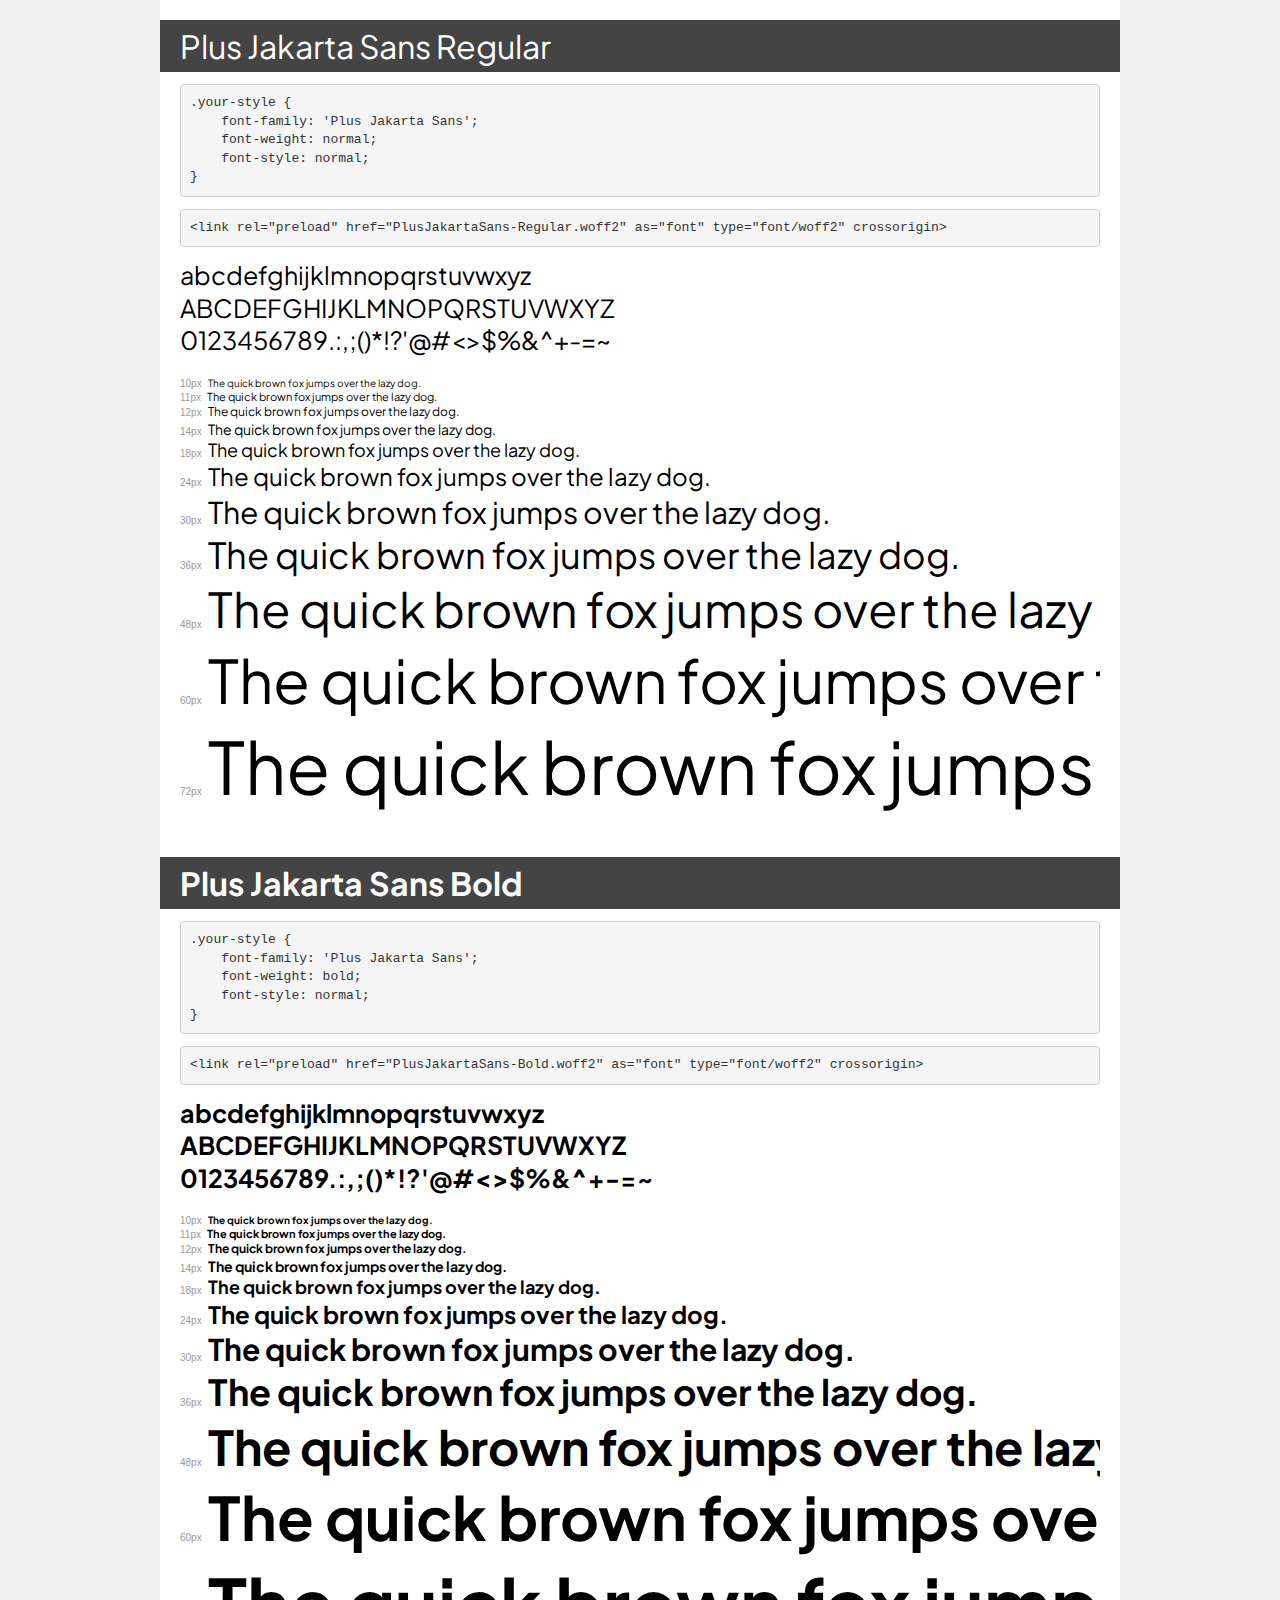
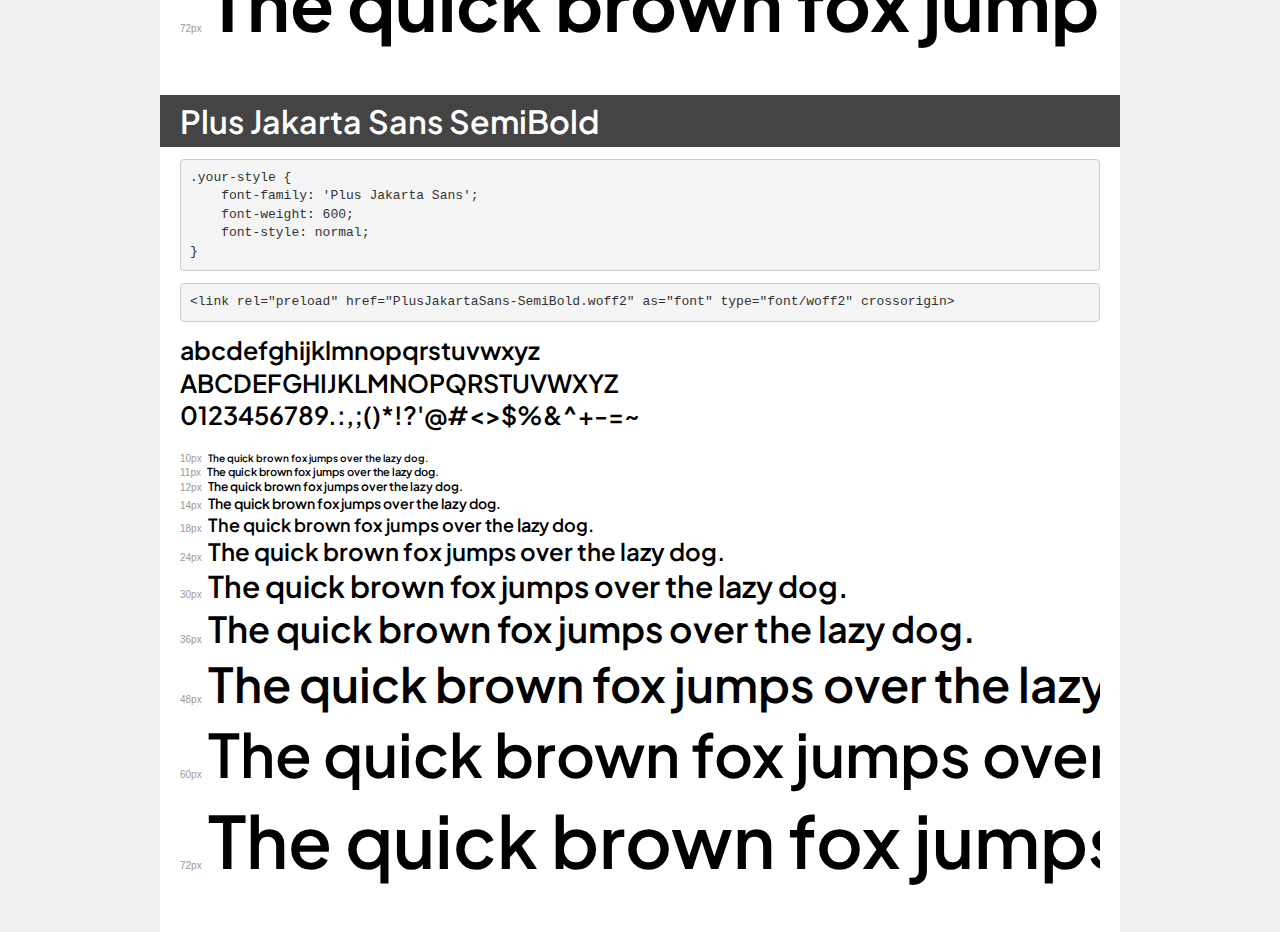
<file: font-trans/demo.html>
<!DOCTYPE html>
<html lang="en">
<head>
    <meta charset="utf-8">
    <meta http-equiv="X-UA-Compatible" content="IE=edge">
    <meta name="viewport" content="width=device-width, initial-scale=1">
    <meta name="robots" content="noindex, noarchive">
    <meta name="format-detection" content="telephone=no">
    <title>Transfonter demo</title>
    <link href="stylesheet.css" rel="stylesheet">
    <style>
        /*
        http://meyerweb.com/eric/tools/css/reset/
        v2.0 | 20110126
        License: none (public domain)
        */
        html, body, div, span, applet, object, iframe,
        h1, h2, h3, h4, h5, h6, p, blockquote, pre,
        a, abbr, acronym, address, big, cite, code,
        del, dfn, em, img, ins, kbd, q, s, samp,
        small, strike, strong, sub, sup, tt, var,
        b, u, i, center,
        dl, dt, dd, ol, ul, li,
        fieldset, form, label, legend,
        table, caption, tbody, tfoot, thead, tr, th, td,
        article, aside, canvas, details, embed,
        figure, figcaption, footer, header, hgroup,
        menu, nav, output, ruby, section, summary,
        time, mark, audio, video {
            margin: 0;
            padding: 0;
            border: 0;
            font-size: 100%;
            font: inherit;
            vertical-align: baseline;
        }
        /* HTML5 display-role reset for older browsers */
        article, aside, details, figcaption, figure,
        footer, header, hgroup, menu, nav, section {
            display: block;
        }
        body {
            line-height: 1;
        }
        ol, ul {
            list-style: none;
        }
        blockquote, q {
            quotes: none;
        }
        blockquote:before, blockquote:after,
        q:before, q:after {
            content: '';
            content: none;
        }
        table {
            border-collapse: collapse;
            border-spacing: 0;
        }
        /* demo styles */
        body {
            background: #f0f0f0;
            color: #000;
        }
        .page {
            background: #fff;
            width: 920px;
            margin: 0 auto;
            padding: 20px 20px 0 20px;
            overflow: hidden;
        }
        .font-container {
            overflow-x: auto;
            overflow-y: hidden;
            margin-bottom: 40px;
            line-height: 1.3;
            white-space: nowrap;
            padding-bottom: 5px;
        }
        h1 {
            position: relative;
            background: #444;
            font-size: 32px;
            color: #fff;
            padding: 10px 20px;
            margin: 0 -20px 12px -20px;
        }
        .letters {
            font-size: 25px;
            margin-bottom: 20px;
        }
        .s10:before {
            content: '10px';
        }
        .s11:before {
            content: '11px';
        }
        .s12:before {
            content: '12px';
        }
        .s14:before {
            content: '14px';
        }
        .s18:before {
            content: '18px';
        }
        .s24:before {
            content: '24px';
        }
        .s30:before {
            content: '30px';
        }
        .s36:before {
            content: '36px';
        }
        .s48:before {
            content: '48px';
        }
        .s60:before {
            content: '60px';
        }
        .s72:before {
            content: '72px';
        }
        .s10:before, .s11:before, .s12:before, .s14:before,
        .s18:before, .s24:before, .s30:before, .s36:before,
        .s48:before, .s60:before, .s72:before {
            font-family: Arial, sans-serif;
            font-size: 10px;
            font-weight: normal;
            font-style: normal;
            color: #999;
            padding-right: 6px;
        }
        pre {
            display: block;
            padding: 9px;
            margin: 0 0 12px;
            font-family: Monaco, Menlo, Consolas, "Courier New", monospace;
            font-size: 13px;
            line-height: 1.428571429;
            color: #333;
            font-weight: normal;
            font-style: normal;
            background-color: #f5f5f5;
            border: 1px solid #ccc;
            overflow-x: auto;
            border-radius: 4px;
        }
        /* responsive */
        @media (max-width: 959px) {
            .page {
                width: auto;
                margin: 0;
            }
        }
    </style>
</head>
<body>
<div class="page">
    <div class="demo">
        <h1 style="font-family: 'Plus Jakarta Sans'; font-weight: normal; font-style: normal;">Plus Jakarta Sans Regular</h1>
        <pre title="Usage">.your-style {
    font-family: 'Plus Jakarta Sans';
    font-weight: normal;
    font-style: normal;
}</pre>
        <pre title="Preload (optional)">
&lt;link rel=&quot;preload&quot; href=&quot;PlusJakartaSans-Regular.woff2&quot; as=&quot;font&quot; type=&quot;font/woff2&quot; crossorigin&gt;</pre>
        <div class="font-container" style="font-family: 'Plus Jakarta Sans'; font-weight: normal; font-style: normal;">
            <p class="letters">
                abcdefghijklmnopqrstuvwxyz<br>
ABCDEFGHIJKLMNOPQRSTUVWXYZ<br>
                0123456789.:,;()*!?'@#&lt;&gt;$%&^+-=~
            </p>
            <p class="s10" style="font-size: 10px;">The quick brown fox jumps over the lazy dog.</p>
            <p class="s11" style="font-size: 11px;">The quick brown fox jumps over the lazy dog.</p>
            <p class="s12" style="font-size: 12px;">The quick brown fox jumps over the lazy dog.</p>
            <p class="s14" style="font-size: 14px;">The quick brown fox jumps over the lazy dog.</p>
            <p class="s18" style="font-size: 18px;">The quick brown fox jumps over the lazy dog.</p>
            <p class="s24" style="font-size: 24px;">The quick brown fox jumps over the lazy dog.</p>
            <p class="s30" style="font-size: 30px;">The quick brown fox jumps over the lazy dog.</p>
            <p class="s36" style="font-size: 36px;">The quick brown fox jumps over the lazy dog.</p>
            <p class="s48" style="font-size: 48px;">The quick brown fox jumps over the lazy dog.</p>
            <p class="s60" style="font-size: 60px;">The quick brown fox jumps over the lazy dog.</p>
            <p class="s72" style="font-size: 72px;">The quick brown fox jumps over the lazy dog.</p>
        </div>
    </div>

    <div class="demo">
        <h1 style="font-family: 'Plus Jakarta Sans'; font-weight: bold; font-style: normal;">Plus Jakarta Sans Bold</h1>
        <pre title="Usage">.your-style {
    font-family: 'Plus Jakarta Sans';
    font-weight: bold;
    font-style: normal;
}</pre>
        <pre title="Preload (optional)">
&lt;link rel=&quot;preload&quot; href=&quot;PlusJakartaSans-Bold.woff2&quot; as=&quot;font&quot; type=&quot;font/woff2&quot; crossorigin&gt;</pre>
        <div class="font-container" style="font-family: 'Plus Jakarta Sans'; font-weight: bold; font-style: normal;">
            <p class="letters">
                abcdefghijklmnopqrstuvwxyz<br>
ABCDEFGHIJKLMNOPQRSTUVWXYZ<br>
                0123456789.:,;()*!?'@#&lt;&gt;$%&^+-=~
            </p>
            <p class="s10" style="font-size: 10px;">The quick brown fox jumps over the lazy dog.</p>
            <p class="s11" style="font-size: 11px;">The quick brown fox jumps over the lazy dog.</p>
            <p class="s12" style="font-size: 12px;">The quick brown fox jumps over the lazy dog.</p>
            <p class="s14" style="font-size: 14px;">The quick brown fox jumps over the lazy dog.</p>
            <p class="s18" style="font-size: 18px;">The quick brown fox jumps over the lazy dog.</p>
            <p class="s24" style="font-size: 24px;">The quick brown fox jumps over the lazy dog.</p>
            <p class="s30" style="font-size: 30px;">The quick brown fox jumps over the lazy dog.</p>
            <p class="s36" style="font-size: 36px;">The quick brown fox jumps over the lazy dog.</p>
            <p class="s48" style="font-size: 48px;">The quick brown fox jumps over the lazy dog.</p>
            <p class="s60" style="font-size: 60px;">The quick brown fox jumps over the lazy dog.</p>
            <p class="s72" style="font-size: 72px;">The quick brown fox jumps over the lazy dog.</p>
        </div>
    </div>

    <div class="demo">
        <h1 style="font-family: 'Plus Jakarta Sans'; font-weight: 600; font-style: normal;">Plus Jakarta Sans SemiBold</h1>
        <pre title="Usage">.your-style {
    font-family: 'Plus Jakarta Sans';
    font-weight: 600;
    font-style: normal;
}</pre>
        <pre title="Preload (optional)">
&lt;link rel=&quot;preload&quot; href=&quot;PlusJakartaSans-SemiBold.woff2&quot; as=&quot;font&quot; type=&quot;font/woff2&quot; crossorigin&gt;</pre>
        <div class="font-container" style="font-family: 'Plus Jakarta Sans'; font-weight: 600; font-style: normal;">
            <p class="letters">
                abcdefghijklmnopqrstuvwxyz<br>
ABCDEFGHIJKLMNOPQRSTUVWXYZ<br>
                0123456789.:,;()*!?'@#&lt;&gt;$%&^+-=~
            </p>
            <p class="s10" style="font-size: 10px;">The quick brown fox jumps over the lazy dog.</p>
            <p class="s11" style="font-size: 11px;">The quick brown fox jumps over the lazy dog.</p>
            <p class="s12" style="font-size: 12px;">The quick brown fox jumps over the lazy dog.</p>
            <p class="s14" style="font-size: 14px;">The quick brown fox jumps over the lazy dog.</p>
            <p class="s18" style="font-size: 18px;">The quick brown fox jumps over the lazy dog.</p>
            <p class="s24" style="font-size: 24px;">The quick brown fox jumps over the lazy dog.</p>
            <p class="s30" style="font-size: 30px;">The quick brown fox jumps over the lazy dog.</p>
            <p class="s36" style="font-size: 36px;">The quick brown fox jumps over the lazy dog.</p>
            <p class="s48" style="font-size: 48px;">The quick brown fox jumps over the lazy dog.</p>
            <p class="s60" style="font-size: 60px;">The quick brown fox jumps over the lazy dog.</p>
            <p class="s72" style="font-size: 72px;">The quick brown fox jumps over the lazy dog.</p>
        </div>
    </div>

</div>
</body>
</html>
</file>
<file: font-trans/stylesheet.css>
@font-face {
    font-family: 'Plus Jakarta Sans';
    src: url('PlusJakartaSans-Regular.eot');
    src: url('PlusJakartaSans-Regular.eot?#iefix') format('embedded-opentype'),
        url('PlusJakartaSans-Regular.woff2') format('woff2'),
        url('PlusJakartaSans-Regular.woff') format('woff'),
        url('PlusJakartaSans-Regular.ttf') format('truetype');
    font-weight: normal;
    font-style: normal;
    font-display: swap;
}

@font-face {
    font-family: 'Plus Jakarta Sans';
    src: url('PlusJakartaSans-Bold.eot');
    src: url('PlusJakartaSans-Bold.eot?#iefix') format('embedded-opentype'),
        url('PlusJakartaSans-Bold.woff2') format('woff2'),
        url('PlusJakartaSans-Bold.woff') format('woff'),
        url('PlusJakartaSans-Bold.ttf') format('truetype');
    font-weight: bold;
    font-style: normal;
    font-display: swap;
}

@font-face {
    font-family: 'Plus Jakarta Sans';
    src: url('PlusJakartaSans-SemiBold.eot');
    src: url('PlusJakartaSans-SemiBold.eot?#iefix') format('embedded-opentype'),
        url('PlusJakartaSans-SemiBold.woff2') format('woff2'),
        url('PlusJakartaSans-SemiBold.woff') format('woff'),
        url('PlusJakartaSans-SemiBold.ttf') format('truetype');
    font-weight: 600;
    font-style: normal;
    font-display: swap;
}
</file>
